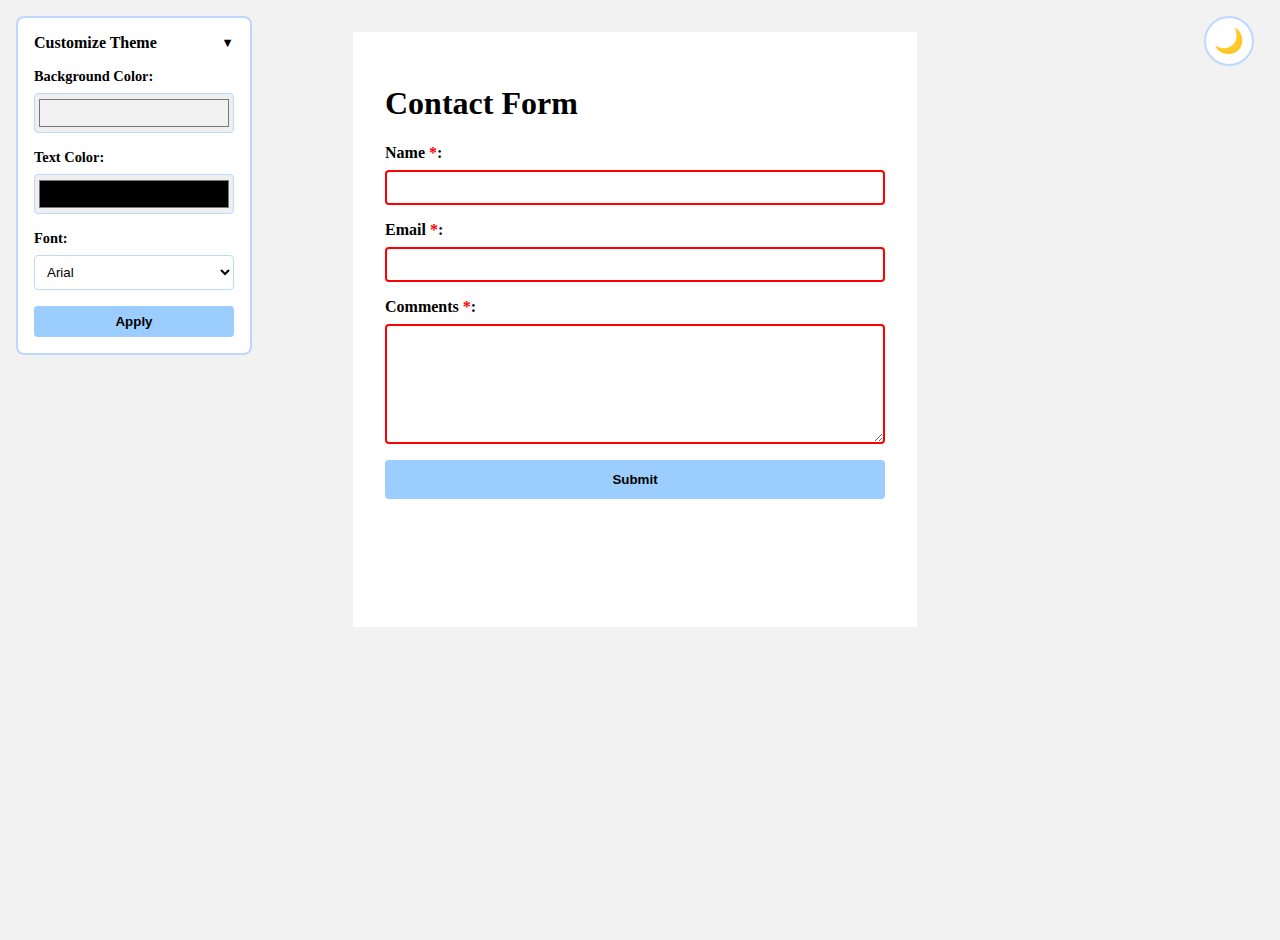
<file: form-no-js.html>
<!DOCTYPE html>
<html lang="en">
<head>
  <meta charset="UTF-8">
  <meta name="viewport" content="width=device-width, initial-scale=1.0">
  <title>Contact Form</title>
  <link rel="stylesheet" href="main.css">
  <style>
    main {
      max-width: 500px;
      margin: 2rem auto;
      padding: 2rem;
      background: var(--card-bg, white);
      color: var(--text-color, black);
    }

    .contact-form {
      display: flex;
      flex-direction: column;
      gap: 1rem;
    }

    .form-field {
      display: flex;
      flex-direction: column;
      gap: 0.5rem;
    }

    .form-field label {
      font-weight: bold;
    }

    .form-field input,
    .form-field textarea {
      padding: 0.5rem;
      border: 2px solid var(--border-color, #ccc);
      border-radius: 4px;
      background: var(--card-bg, white);
      color: var(--text-color, black);
    }

    .form-field input:invalid,
    .form-field textarea:invalid {
      border-color: red;
    }

    .form-field input:valid,
    .form-field textarea:valid {
      border-color: green;
    }

    .form-field textarea {
      min-height: 100px;
    }

    button {
      padding: 0.75rem;
      background-color: var(--nav-hover, #bcd8ff);
      border: none;
      border-radius: 4px;
      cursor: pointer;
      font-weight: bold;
      color: var(--text-color, black);
    }

    output {
      display: block;
      margin-top: 1rem;
      padding: 0.5rem;
    }

    #error-output {
      color: red;
    }

    #info-output {
      color: blue;
    }
  </style>
</head>
<body>
  <button class="theme-toggle" id="themeToggle">🌙</button>
  
  <div class="custom-theme-panel">
    <h3>Customize Theme</h3>
    <div class="custom-theme-panel-content">
      <div class="custom-control">
        <label for="bgColor">Background Color:</label>
        <input type="color" id="bgColor" value="#f2f2f2">
      </div>
      <div class="custom-control">
        <label for="textColor">Text Color:</label>
        <input type="color" id="textColor" value="#000000">
      </div>
      <div class="custom-control">
        <label for="fontSelect">Font:</label>
        <select id="fontSelect">
          <option value="Arial, sans-serif">Arial</option>
          <option value="Times New Roman, serif">Times New Roman</option>
          <option value="Georgia, serif">Georgia</option>
          <option value="Verdana, sans-serif">Verdana</option>
          <option value="Courier New, monospace">Courier New</option>
        </select>
      </div>
      <button id="applyCustom">Apply</button>
    </div>
  </div>
  
  <main>
    <h1>Contact Form</h1>
    <form class="contact-form" action="https://httpbin.org/post" method="post">
      <div class="form-field">
        <label for="name">Name <span style="color: red;">*</span>:</label>
        <input type="text" id="name" name="name" required minlength="2" maxlength="50" pattern="[A-Za-z\s\-]+">
      </div>

      <div class="form-field">
        <label for="email">Email <span style="color: red;">*</span>:</label>
        <input type="email" id="email" name="email" required minlength="5" maxlength="100">
      </div>

      <div class="form-field">
        <label for="comments">Comments <span style="color: red;">*</span>:</label>
        <textarea id="comments" name="comments" required minlength="10" maxlength="500"></textarea>
      </div>

      <input type="hidden" name="possible_bot" value="true">

      <button type="submit">Submit</button>

      <output id="error-output"></output>
      <output id="info-output"></output>
    </form>
  </main>

  <script src="theme.js"></script>
  <script src="custom-theme.js"></script>
</body>
</html>
</file>
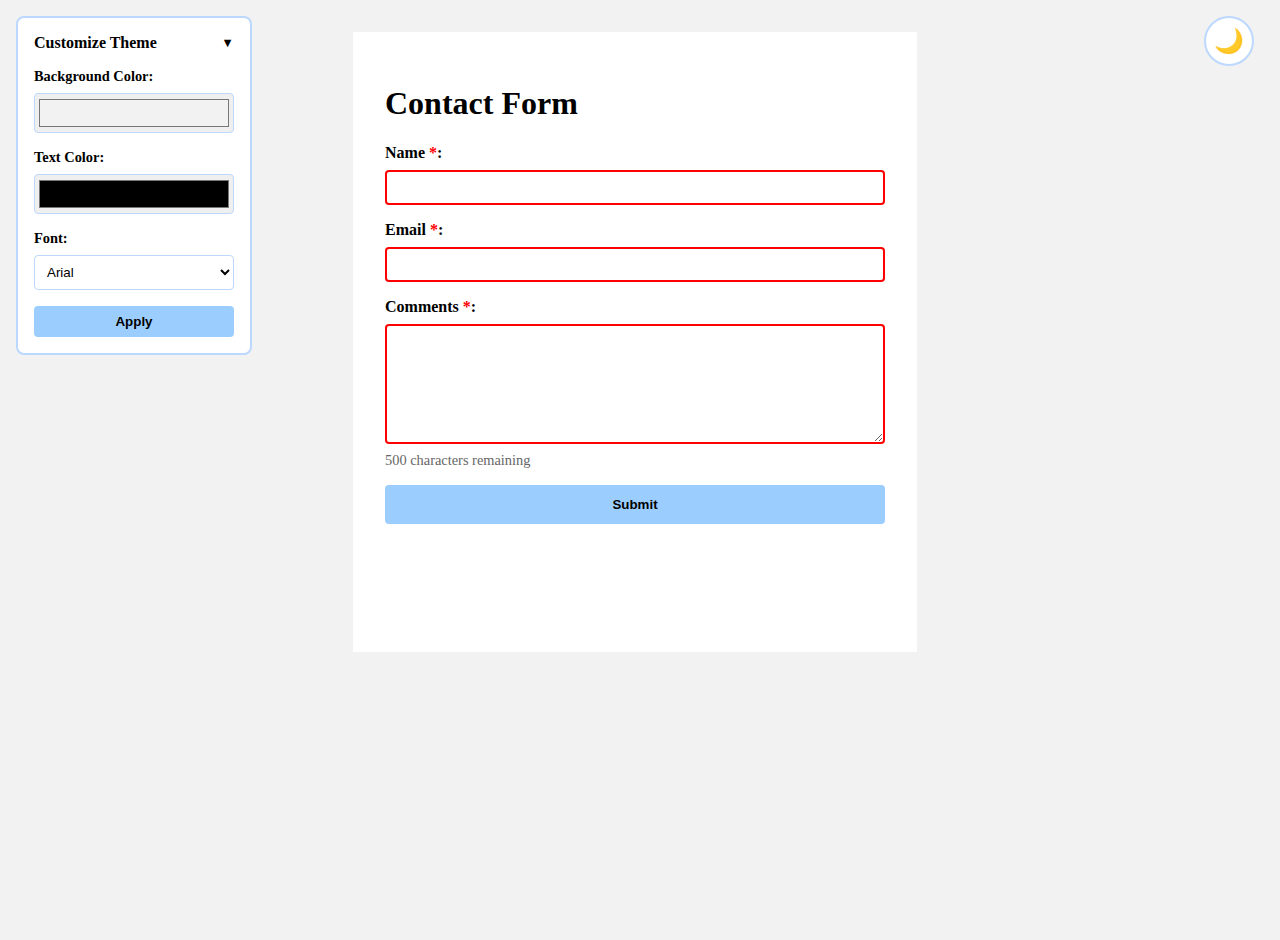
<file: form-with-js.html>
<!DOCTYPE html>
<html lang="en">
<head>
  <meta charset="UTF-8">
  <meta name="viewport" content="width=device-width, initial-scale=1.0">
  <title>Contact Form</title>
  <link rel="stylesheet" href="main.css">
  <style>
    main {
      max-width: 500px;
      margin: 2rem auto;
      padding: 2rem;
      background: var(--card-bg, white);
      color: var(--text-color, black);
    }

    .contact-form {
      display: flex;
      flex-direction: column;
      gap: 1rem;
    }

    .form-field {
      display: flex;
      flex-direction: column;
      gap: 0.5rem;
    }

    .form-field label {
      font-weight: bold;
    }

    .form-field input,
    .form-field textarea {
      padding: 0.5rem;
      border: 2px solid var(--border-color, #ccc);
      border-radius: 4px;
      background: var(--card-bg, white);
      color: var(--text-color, black);
    }

    .form-field input:invalid,
    .form-field textarea:invalid {
      border-color: red;
    }

    .form-field input:valid,
    .form-field textarea:valid {
      border-color: green;
    }

    .form-field textarea {
      min-height: 100px;
    }

    .char-counter {
      font-size: 0.9rem;
      color: #666;
    }

    .char-counter.warning {
      color: orange;
      font-weight: bold;
    }

    .char-counter.error {
      color: red;
      font-weight: bold;
    }

    button {
      padding: 0.75rem;
      background-color: var(--nav-hover, #bcd8ff);
      border: none;
      border-radius: 4px;
      cursor: pointer;
      font-weight: bold;
      color: var(--text-color, black);
    }

    output {
      display: block;
      margin-top: 1rem;
      padding: 0.5rem;
    }

    #error-output {
      color: red;
    }

    #info-output {
      color: blue;
    }
  </style>
</head>
<body>
  <button class="theme-toggle" id="themeToggle">🌙</button>
  
  <div class="custom-theme-panel">
    <h3>Customize Theme</h3>
    <div class="custom-control">
      <label for="bgColor">Background Color:</label>
      <input type="color" id="bgColor" value="#f2f2f2">
    </div>
    <div class="custom-control">
      <label for="textColor">Text Color:</label>
      <input type="color" id="textColor" value="#000000">
    </div>
    <div class="custom-control">
      <label for="fontSelect">Font:</label>
      <select id="fontSelect">
        <option value="Arial, sans-serif">Arial</option>
        <option value="Times New Roman, serif">Times New Roman</option>
        <option value="Georgia, serif">Georgia</option>
        <option value="Verdana, sans-serif">Verdana</option>
        <option value="Courier New, monospace">Courier New</option>
      </select>
    </div>
    <button id="applyCustom">Apply</button>
  </div>
  
  <main>
    <h1>Contact Form</h1>
    <form class="contact-form" id="contactForm" action="https://httpbin.org/post" method="post" novalidate>
      <div class="form-field">
        <label for="name">Name <span style="color: red;">*</span>:</label>
        <input type="text" id="name" name="name" required minlength="2" maxlength="50" pattern="[A-Za-z\s\-]+">
      </div>

      <div class="form-field">
        <label for="email">Email <span style="color: red;">*</span>:</label>
        <input type="email" id="email" name="email" required minlength="5" maxlength="100">
      </div>

      <div class="form-field">
        <label for="comments">Comments <span style="color: red;">*</span>:</label>
        <textarea id="comments" name="comments" required minlength="10" maxlength="500"></textarea>
        <div class="char-counter" id="charCounter">500 characters remaining</div>
      </div>

      <input type="hidden" name="possible_bot" value="true">
      <input type="hidden" name="form-errors" id="formErrorsInput">

      <button type="submit">Submit</button>

      <output id="error-output"></output>
      <output id="info-output"></output>
    </form>
  </main>

  <script>
    let form_errors = [];

    const nameInput = document.getElementById('name');
    const emailInput = document.getElementById('email');
    const commentsInput = document.getElementById('comments');
    const charCounter = document.getElementById('charCounter');
    const errorOutput = document.getElementById('error-output');
    const infoOutput = document.getElementById('info-output');
    const form = document.getElementById('contactForm');
    const formErrorsInput = document.getElementById('formErrorsInput');

    
    nameInput.addEventListener('input', function(e) {
      const value = e.target.value;
      const pattern = /^[A-Za-z\s\-]*$/;
      const lastChar = value[value.length - 1];
      
      if (lastChar && !pattern.test(value)) {
        e.target.style.backgroundColor = '#ffcccc';
        setTimeout(function() {
          e.target.style.backgroundColor = '';
        }, 500);
        
        errorOutput.textContent = 'Illegal character entered. Only letters, spaces, and hyphens are allowed.';
        setTimeout(function() {
          errorOutput.textContent = '';
        }, 2000);
        
        e.target.value = value.slice(0, -1);
      }
    });

    
    commentsInput.addEventListener('input', function(e) {
      const length = e.target.value.length;
      const maxLength = 500;
      const remaining = maxLength - length;
      
      charCounter.classList.remove('warning', 'error');
      
      if (length > maxLength) {
        charCounter.classList.add('error');
        charCounter.textContent = 'Character limit exceeded!';
      } else if (remaining <= 50) {
        charCounter.classList.add('warning');
        charCounter.textContent = remaining + ' characters remaining';
      } else {
        charCounter.textContent = remaining + ' characters remaining';
      }
    });

    
    form.addEventListener('submit', function(e) {
      const current_errors = [];
      
      if (!nameInput.checkValidity()) {
        let nameError = 'must be at least 2 characters';
        if (nameInput.value.length === 0) {
          nameError = 'is required';
        } else if (nameInput.value.length < 2) {
          nameError = 'must be at least 2 characters';
        } else if (!nameInput.validity.valid) {
          nameError = 'only letters, spaces, and hyphens allowed';
        }
        current_errors.push({
          field: 'name',
          error: nameError
        });
      }
      
      if (!emailInput.checkValidity()) {
        let emailError = 'must include @';
        if (emailInput.value.length === 0) {
          emailError = 'is required';
        } else if (!emailInput.value.includes('@')) {
          emailError = 'must include @';
        } else {
          emailError = 'must be a valid email';
        }
        current_errors.push({
          field: 'email',
          error: emailError
        });
      }
      
      if (!commentsInput.checkValidity()) {
        let commentsError = 'must be at least 10 characters';
        if (commentsInput.value.length === 0) {
          commentsError = 'is required';
        } else if (commentsInput.value.length < 10) {
          commentsError = 'must be at least 10 characters';
        }
        current_errors.push({
          field: 'comments',
          error: commentsError
        });
      }

      if (commentsInput.value.length > 500) {
        current_errors.push({
          field: 'comments',
          error: 'exceeds 500 character limit'
        });
      }

      if (current_errors.length > 0) {
        e.preventDefault();
        form_errors = form_errors.concat(current_errors);
        
        let errorMessage = '';
        current_errors.forEach(function(err, index) {
          if (index > 0) errorMessage += ' | ';
          errorMessage += 'Please fix ' + err.field + ' because it ' + err.error;
        });
        errorOutput.textContent = errorMessage;
      } else {
        infoOutput.textContent = 'Form submitted successfully!';
      }
      
      formErrorsInput.value = JSON.stringify(form_errors);
    });
  </script>
  <script src="theme.js"></script>
  <script src="custom-theme.js"></script>
</body>
</html>
</file>
<file: main.css>
:root {
    --light-grey: #f2f2f2;
    --hover-blue: color(display-p3 0.65 0.80 1);

    --bg-color: #f2f2f2;
    --text-color: #000000;
    --card-bg: #ffffff;
    --footer-bg: #e6e6e6;
    --nav-bg: #ffffff;
    --nav-border: #bcd8ff;
    --nav-text: #000000;
    --nav-hover: color(display-p3 0.65 0.80 1);
    --border-color: #bcd8ff;
    --project-bg: #ffffff;
    --experience-bg: #ffffff;
    --experience-border: #000000;
    --resume-border: gray;
    --about-border: rgb(101, 101, 148);
    --link-bg: #dcecff;
    --link-color: blue;
    --link-hover-bg: #bcd8ff;
}

[data-theme="dark"] {
    /* Dark theme */
    --bg-color: #1a1a1a;
    --text-color: #ffffff;
    --card-bg: #2d2d2d;
    --footer-bg: #2d2d2d;
    --nav-bg: #2d2d2d;
    --nav-border: #4a5568;
    --nav-text: #ffffff;
    --nav-hover: #5a6c7d;
    --border-color: #4a5568;
    --project-bg: #2d2d2d;
    --experience-bg: #2d2d2d;
    --experience-border: #ffffff;
    --resume-border: #888888;
    --about-border: #6b6b9e;
    --link-bg: #4a5568;
    --link-color: #90cdf4;
    --link-hover-bg: #5a6c7d;
}

/* Custom scrollbar (Baseline 2024 feature) */
html {
    scrollbar-color: #bcd8ff #e0e7ff; 
    scrollbar-width: thin;          
    scrollbar-gutter: stable;       
}

body{
    background-color: var(--bg-color);
    color: var(--text-color);
    min-height: 100dvh;
}

.footer {
    background: var(--footer-bg);
    color: var(--text-color);
    padding: 1rem;
    margin-top: 1rem;
    text-align: center;
    font-size: 0.9rem;
    display: flex;
    justify-content: center;
    gap: 1.5rem;
}

.footer .icon {
    width: 16px;
    vertical-align: middle;
    margin-right: 4px;
}

/* CSS for Home Page */

.intro-header{
    text-align: center;
    font-family:"Space Mono", Arial, sans-serif;
    margin-top: 25px;
}

.title{
    font-weight: bold;
    font-size: 2rem;
    font-weight: 300;
}

.social-links {
    display: flex;
    justify-content: center;
    gap: 1rem;
}

.social-links img {
    width: 45px;
    height: 45px;
    margin-top: 1rem;
}

#profile{
    text-align: center;
    font-size: 1.2rem;
}

#intro-text{
    max-width: 600px;
    margin: 0 auto;
}

.profile-img{
    display: block;
    width: 280px;
    height: 280px;
    border-radius: 50%;
    object-fit: cover;
    margin: 1rem auto;
    border: 5px solid lightblue;
}

.main-nav ul {
    list-style: none;
    display: flex;
    justify-content: center;
    gap: 1rem;
    margin-top: 2rem;
    margin-bottom: 2rem;
}

.main-nav a {
    padding: 0.5rem 1.2rem;
    background: var(--nav-bg);
    border: 2px solid var(--nav-border);
    border-radius: 50px;
    text-decoration: none;
    color: var(--nav-text);
    font-weight: 600;
    transition: background 0.3s ease;
}

.main-nav :is(a:hover, a:focus) {
    background: var(--nav-hover);
}

/* CSS for Project Page */
.project-header{
    text-align: center;
    font-family:"Space mono", Arial, sans-serif;
    margin-bottom: 2rem;
    font-weight: 300;
}

.projects-container {
    display: grid;
    grid-template-columns: repeat(2, 1fr);
    gap: 1.5rem;
    max-width: 900px;
    margin: 2rem auto;
    padding: 0 1rem;
}

project-card {
    display: block;
    background: var(--project-bg);
    color: var(--text-color);
    border: 2px solid var(--border-color);
    border-radius: 10px;
    padding: 1rem;
    text-align: left;
}

project-card h2 {
    margin-top: 0;
}

project-card .project-image {
    display: block;
    margin-bottom: 0.75rem;
}

project-card .project-image img {
    width: 100%;
    height: auto;
    border-radius: 8px;
    display: block;
}

project-card a {
    display: block;
    margin-top: 1rem;
    padding: 0.4rem 1rem;
    background: var(--link-bg);
    border-radius: 20px;
    cursor: pointer;
    font-weight: 600;
    width: fit-content;
    text-decoration: underline;
    color: var(--link-color);
    transition: background 0.3s ease;
}

project-card a:hover {
    background: var(--link-hover-bg);
}

project-card[center-card] {
    grid-column: 1 / 3;
    justify-self: center;
    width: 60%;
}

/* CSS for Resume Page */
.resume-header{
    text-align: center;
    font-family:"Space Mono", Arial, sans-serif;
    font-weight: 300;
}

.resume-button{
    padding: 0.5rem 1.2rem;
    background: var(--card-bg);
    border: 2px solid var(--resume-border);
    border-radius: 50px;
    text-decoration: none;
    color: var(--text-color);
    font-weight: 600;
    display: block;
    width: fit-content;
    margin: 0 auto;
}

.resume-button:hover{
    background-color: var(--nav-hover);
}

#resume-spacing{
    margin-top: 3rem;
    margin-bottom: 2rem;
}

.resume-img {
    display: block;
    margin: 0 auto;      
    width: 38%;          
    border: 2px solid var(--resume-border);
    border-radius: 10px;
}

/* CSS for Experience Page */
#experience-header{
    text-align: center;
    font-family:"Space Mono", Arial, sans-serif;
    font-weight: 300;
}

.experience-container {
    padding: 1rem;
    margin-left: 250px;
}

.experience{
    border-radius: 10px;
    border: 2px solid var(--experience-border);
    padding: 1rem 2rem;
    margin: 2rem;           
    box-shadow: 0 0 10px gray;
    max-width: 900px;          
    background: var(--experience-bg);
    color: var(--text-color);
}

/* CSS for About Page */
.about-header{
    text-align: center;
    font-family:"Space Mono", Arial, sans-serif;
    font-weight: 300;
}

.about-section{
    font-size: 1rem;
    display: flex;
    flex-direction: row-reverse;
    justify-content: space-between;
    align-items: center;
    gap: 3rem;
    margin: 0 auto;
    margin-left: 250px;
    padding: 1.5rem;
    max-width: 1000px;
}

.about-section:has(img) {
    border: 2px solid var(--about-border);
    border-radius: 12px;
    padding: 2rem;
}

.about-img{
    width: 100%;
    border-radius: 10px;
    max-width: 700px;
}

.about-list li{
    margin-bottom: 0.5rem;
}

#about-paragraph{
    max-width: 650px;
}

.extra{
    font-size: 1.1rem;
}

/* Theme Toggle Button */
.theme-toggle {
    position: fixed;
    top: 1rem;
    right: 1rem;
    background: var(--card-bg);
    border: 2px solid var(--border-color);
    border-radius: 50%;
    width: 50px;
    height: 50px;
    font-size: 1.5rem;
    cursor: pointer;
    display: flex;
    align-items: center;
    justify-content: center;
    z-index: 1000;
    transition: background 0.3s ease;
}

.theme-toggle:hover {
    background: var(--nav-hover);
}

/* CSS for Custom Theme Panel */
.custom-theme-panel {
    position: fixed;
    top: 1rem;
    left: 1rem;
    background: var(--card-bg);
    border: 2px solid var(--border-color);
    border-radius: 8px;
    padding: 1rem;
    z-index: 1000;
    min-width: 200px;
}

.custom-theme-panel h3 {
    margin-top: 0;
    margin-bottom: 1rem;
    font-size: 1rem;
    cursor: pointer;
    user-select: none;
    display: flex;
    align-items: center;
    justify-content: space-between;
}

.custom-theme-panel h3::after {
    content: '▼';
    font-size: 0.8rem;
    transition: transform 0.3s ease;
}

.custom-theme-panel.collapsed h3::after {
    transform: rotate(-90deg);
}

.custom-theme-panel-content {
    transition: max-height 0.3s ease, opacity 0.3s ease;
    overflow: hidden;
    max-height: 500px;
    opacity: 1;
}

.custom-theme-panel.collapsed .custom-theme-panel-content {
    max-height: 0;
    opacity: 0;
    margin-bottom: 0;
}

.custom-theme-panel.collapsed h3 {
    margin-bottom: 0;
}

.custom-control {
    margin-bottom: 1rem;
    display: flex;
    flex-direction: column;
    gap: 0.5rem;
}

.custom-control label {
    font-size: 0.9rem;
    font-weight: bold;
}

.custom-control input[type="color"] {
    width: 100%;
    height: 40px;
    border: 1px solid var(--border-color);
    border-radius: 4px;
    cursor: pointer;
}

.custom-control select {
    padding: 0.5rem;
    border: 1px solid var(--border-color);
    border-radius: 4px;
    background: var(--card-bg);
    color: var(--text-color);
}

#applyCustom {
    padding: 0.5rem 1rem;
    background: var(--nav-hover);
    border: none;
    border-radius: 4px;
    cursor: pointer;
    font-weight: bold;
    color: var(--text-color);
    width: 100%;
}

#applyCustom:hover {
    opacity: 0.8;
}


@keyframes fadeIn {
    from { opacity: 0; transform: translateY(6px); }
    to   { opacity: 1; transform: translateY(0); }
}

main {
    animation: fadeIn 0.6s ease-in;
}

@media (max-width: 600px) {
    .main-nav ul {
        flex-wrap: wrap;
        gap: 0.4rem;     
        padding: 0 0.5rem;
    }

    .main-nav a {
        padding: 0.4rem 0.8rem; 
        font-size: 0.9rem;
    }

    .profile-img,
    .about-img {
        width: 65%;
        max-width: 260px;
        height: auto;
        margin: 0 auto;
        display: block;
    }

    .about-section {
        flex-direction: column;
        text-align: center;
        gap: 1rem;
    }

    .projects-container {
        grid-template-columns: 1fr;
    }

    project-card[center-card] {
        grid-column: auto;
        width: 100%;
    }

    .resume-img {
        width: 90%;
    }
}

@media (min-width: 600px) and (max-width: 900px) {
    .projects-container {
        grid-template-columns: 1fr 1fr;
    }

    .about-section {
        flex-direction: row;
        gap: 1.5rem;
    }

    .resume-img {
        width: 70%;
    }
}
</file>
